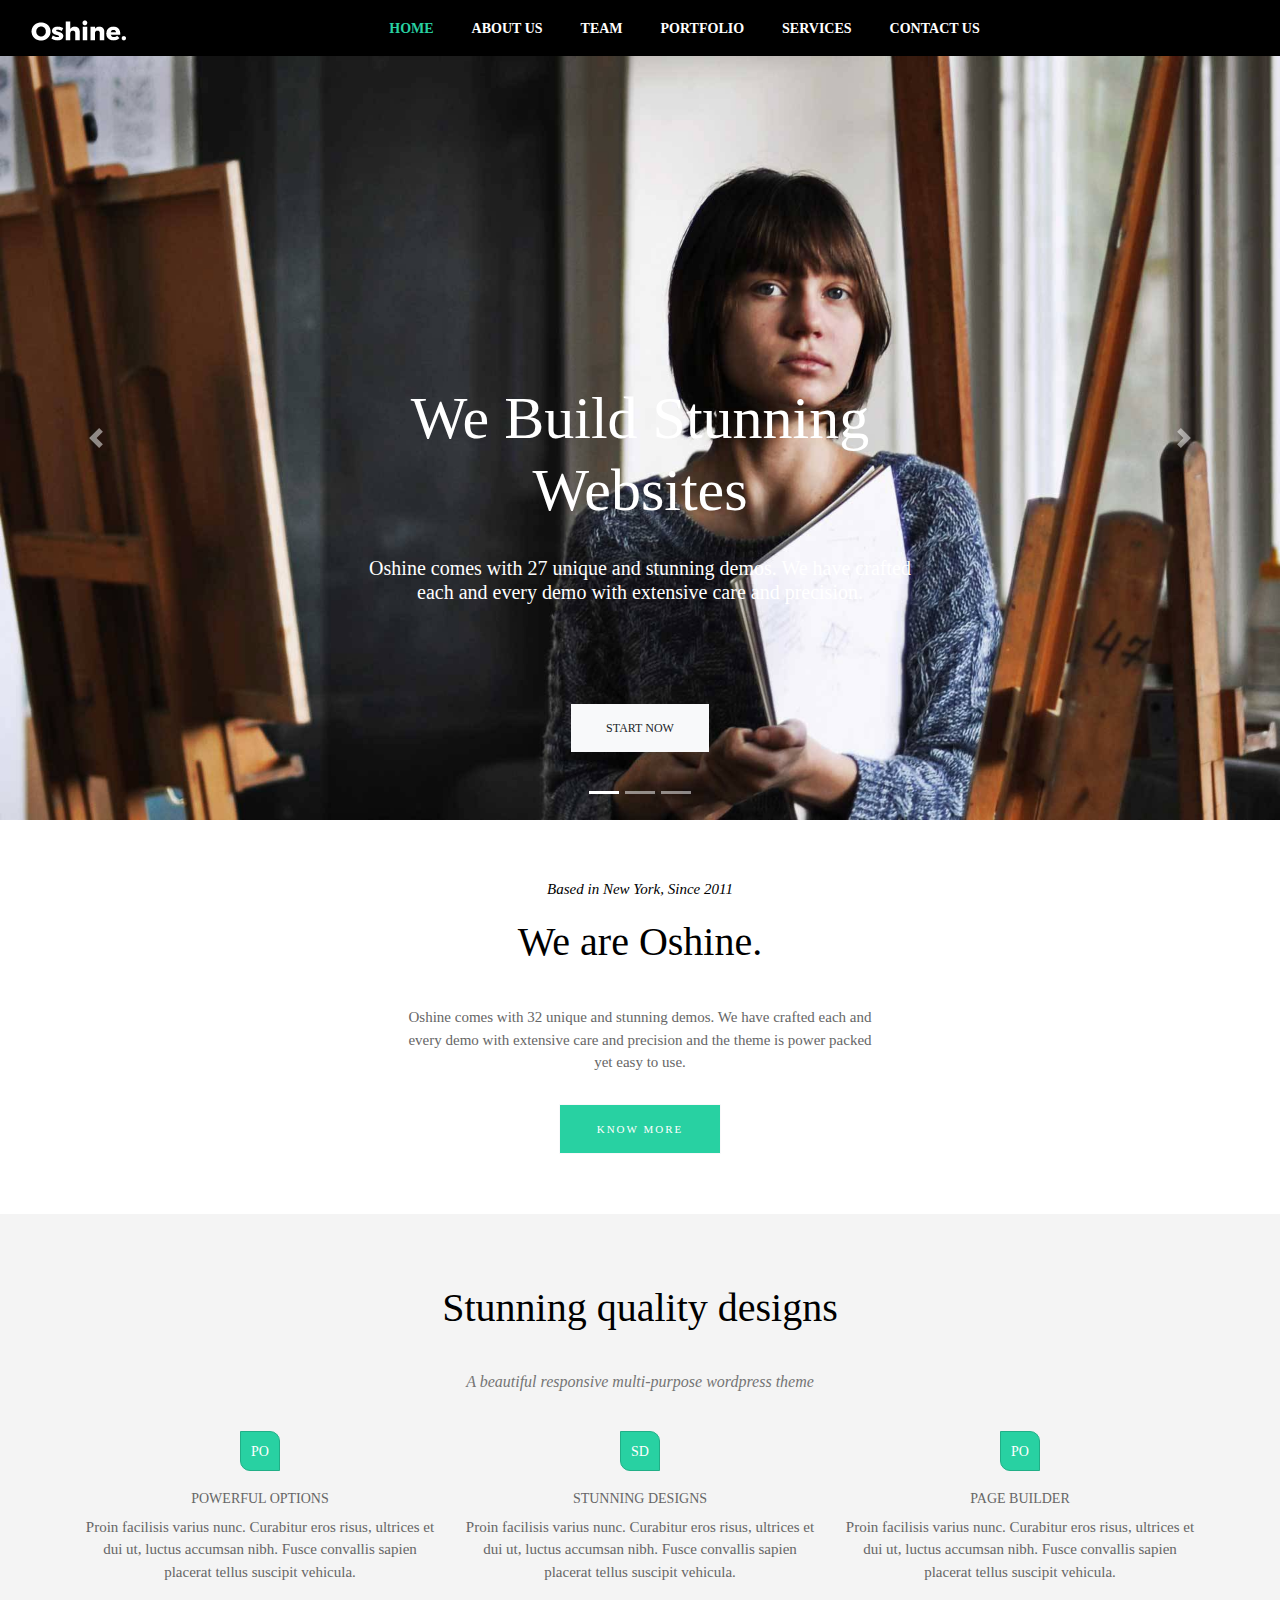
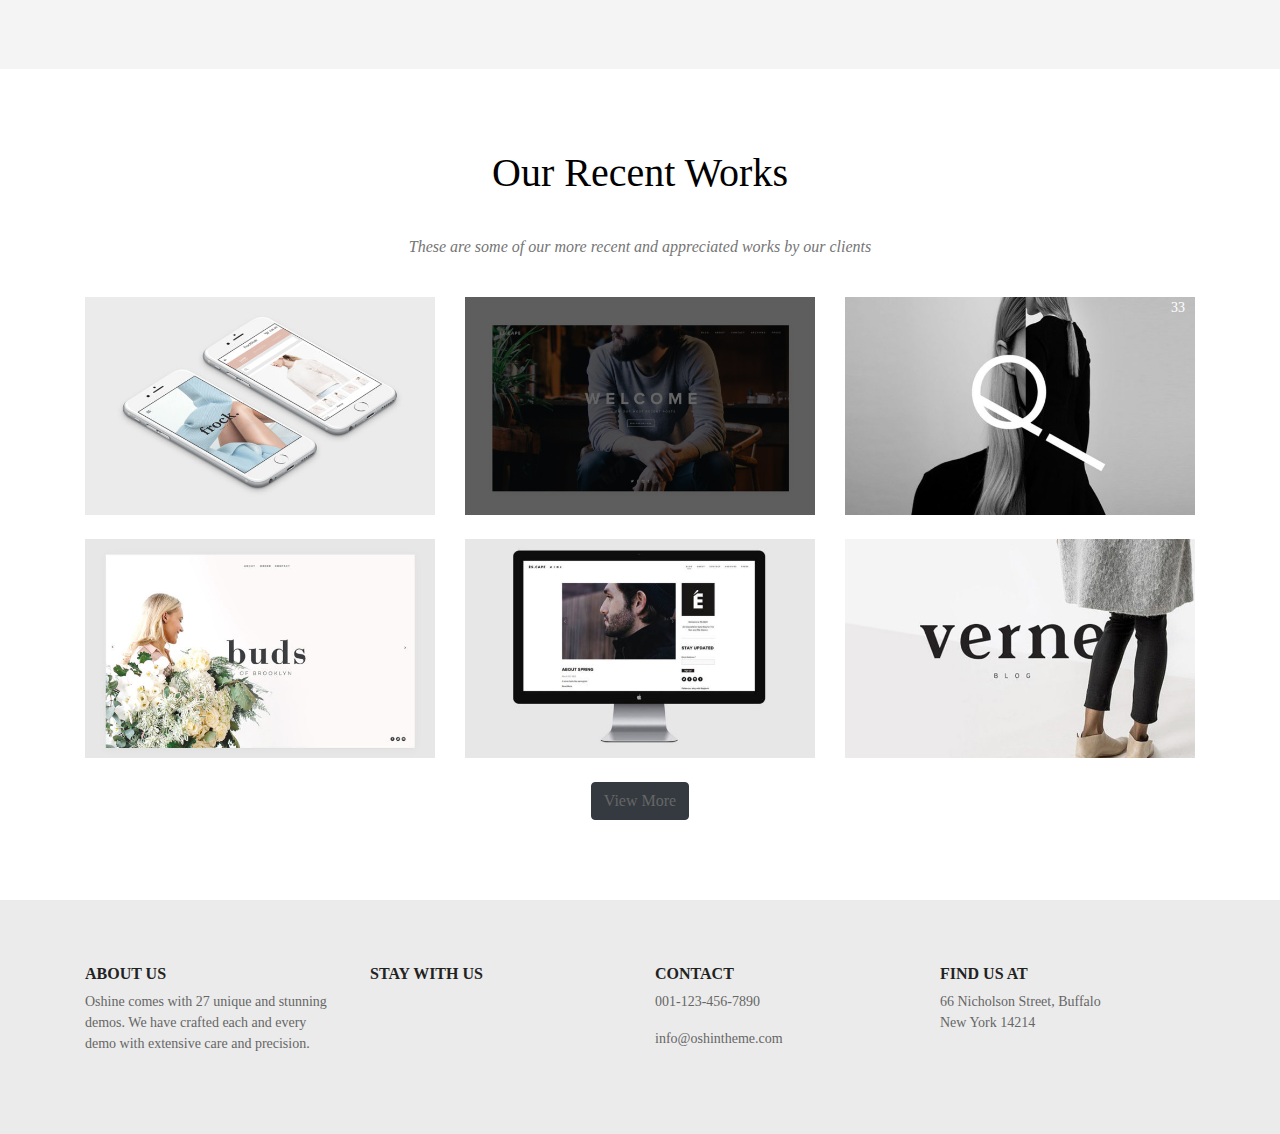
<file: index.html>
<!doctype html>
<html>
<head>
<meta charset="utf-8">
<meta name="viewport" content="width=device-width, initial-scale=1.0">
<title>Oshine</title>
<link href="css/bootstrap.min.css" rel="stylesheet">
<link href="css/bootstrap-custom.css" rel="stylesheet">
<link href="css/style.css" rel="stylesheet">

</head>
<body>
	
	<header>
		<div class="container-fluid">
			<nav class="navbar navbar-expand-lg navbar-light bg-light">
  <a class="navbar-brand" href="index.html">
	  <img src="img/oshine-min-logo-white.png" class="img-fluid" alt="logotipo Oshine">
				</a>
				
  <button class="navbar-toggler" type="button" data-toggle="collapse" data-target="#navbarSupportedContent" aria-controls="navbarSupportedContent" aria-expanded="false" aria-label="Toggle navigation">
    <span class="navbar-toggler-icon"></span>
  </button>

  <div class="collapse navbar-collapse" id="navbarSupportedContent">
    <ul class="navbar-nav mx-auto">
      <li class="nav-item active">
        <a class="nav-link" href="index.html">Home <span class="sr-only">(current)</span></a>
      </li>
      <li class="nav-item">
        <a class="nav-link" href="#">About Us</a>
      </li>
      <li class="nav-item">
        <a class="nav-link" href="#">Team</a>
      </li>
      <li class="nav-item">
        <a class="nav-link" href="#">Portfolio</a>
      </li>
	  <li class="nav-item">
        <a class="nav-link" href="#">Services</a>
      </li>
	  <li class="nav-item">
        <a class="nav-link" href="contact.html">Contact Us</a>
      </li>
    </ul>

  </div>
</nav>
		</div>
	</header>
	
	<section id="hero" class="d-none">
		<div class="container">
			<h1>We Build Stunning <span>Websites</span></h1>
			<h4>Oshine comes with 27 unique and stunning demos. We have crafted <br>each and every demo with extensive care and precision.</h4>
			<a href="#" class="btn btn-light btn-hero">Start Now</a>
		</div>
	</section>
	
	<section id="slides">
		<div id="carousel" class="carousel slide" data-ride="carousel">
			
  <ol class="carousel-indicators">
    <li data-target="#carousel" data-slide-to="0" class="active"></li>
    <li data-target="#carousel" data-slide-to="1"></li>
    <li data-target="#carousel" data-slide-to="2"></li>
  </ol>
			
  <div class="carousel-inner">
    <div class="carousel-item active">
      <img class="d-block w-100" src="img/hero-home.jpg" alt="slides home">
		<div class="carousel-caption">
			<h1>We Build Stunning <span>Websites</span></h1>
			<h4>Oshine comes with 27 unique and stunning demos. We have crafted <br>each and every demo with extensive care and precision.</h4>
			<a href="#" class="btn btn-light btn-hero">Start Now</a>
		</div>
    </div>
	  
    <div class="carousel-item">
      <img class="d-block w-100" src="img/hero-services.jpeg" alt="slide services">
		<div class="carousel-caption">
			<h1>We Build Stunning <span>Websites</span></h1>
			<h4>Oshine comes with 27 unique and stunning demos. We have crafted <br>each and every demo with extensive care and precision.</h4>
			<a href="#" class="btn btn-light btn-hero">Start Now</a>
		</div>
    </div>
	  
    <div class="carousel-item">
      <img class="d-block w-100" src="img/hero-team.jpg" alt="slide team">
		
		<div class="carousel-caption">
			<h1>We Build Stunning <span>Websites</span></h1>
			<h4>Oshine comes with 27 unique and stunning demos. We have crafted <br>each and every demo with extensive care and precision.</h4>
			<a href="#" class="btn btn-light btn-hero">Start Now</a>
		</div>
    </div>
  </div>
			
  <a class="carousel-control-prev" href="#carousel" role="button" data-slide="prev">
    <span class="carousel-control-prev-icon" aria-hidden="true"></span>
    <span class="sr-only">Previous</span>
  </a>
  <a class="carousel-control-next" href="#carousel" role="button" data-slide="next">
    <span class="carousel-control-next-icon" aria-hidden="true"></span>
    <span class="sr-only">Next</span>
  </a>
</div>
	</section>
	
	<section id="oshine">
		<div class="container">
			<h6><b>Based in New York, Since 2011</b></h6>
			<h2 class="title">We are Oshine.</h2>
			<p>Oshine comes with 32 unique and stunning demos. We have crafted each and <br>every demo with extensive care and precision and the theme is power packed <br> yet easy to use.</p>
			<a href="#" class="btn btn-light btn-verde">Know more</a>
		</div>
	</section>
	
	<section id="columnas">
		<div class="container">
			<h2 class="title">Stunning quality designs</h2>
			<h5 class="subtitle">A beautiful responsive multi-purpose wordpress theme</h5>
			
		<div class="row">
			<article class="col-md-4 col-sm-6 col-xs-12">
				<span class="icon mx-auto">PO</span>
				<h3>Powerful Options</h3>
				<p>Proin facilisis varius nunc. Curabitur eros risus, ultrices et dui ut, luctus accumsan nibh. Fusce convallis sapien placerat tellus suscipit vehicula.</p>
			</article>
			
			<article class="col-md-4 col-sm-6 col-xs-12">
				<span class="icon mx-auto">SD</span>
				<h3>Stunning designs</h3>
				<p>Proin facilisis varius nunc. Curabitur eros risus, ultrices et dui ut, luctus accumsan nibh. Fusce convallis sapien placerat tellus suscipit vehicula.</p>
			</article>
			
			<article class="col-md-4 col-sm-6 col-xs-12">
				<span class="icon mx-auto">PO</span>
				<h3>Page builder</h3>
				<p>Proin facilisis varius nunc. Curabitur eros risus, ultrices et dui ut, luctus accumsan nibh. Fusce convallis sapien placerat tellus suscipit vehicula.</p>
			</article>
			
		</div>
		</div>
	</section>

	
	
	<section id="works" class="section">
		<div class="container">
			<h2 class="title">Our Recent Works</h2>
			<h3 class="subtitle">These are some of our more recent and appreciated works by our clients</h3>
			
			<div class="row">
				<article class="col-md-4 col-sm-6 col-xs-12">
					
					<div class="work-info">
						<img src="img/work-1.jpg" class="img-fluid" alt="work 1">
						
						<div class="layer-text">
							<div class="bg-green"></div>
							<h5>FROCK</h5>
							<p>Mobile . Web</p>
						</div>
						
					</div>
					
				</article>
				
				<article class="col-md-4 col-sm-6 col-xs-12">
					<div class="work-info">
						<img src="img/work-2.jpg" class="img-fluid" alt="work 2">
						<div class="overlay"></div>
						<div class="cintillo">
							<h5>ESCAPE</h5>
							<p>Branding . Web</p>
						</div>
					</div>
				</article>
				
				<article class="col-md-4 col-sm-6 col-xs-12">
					<div class="work-info">
						<img src="img/work-3.jpg" class="img-fluid" alt="work 3">
						<div class="layer-text bg-black">
							<h5>Aqua</h5>
							<p>Branding . Web</p>
						</div>
						<div class="layer-icon">
							<p>33</p>
						</div>
					</div>
				</article>
			</div>
			
			<div class="row mt-4">
				<article class="col-md-4 col-sm-6 col-xs-12">
					<div class="work-info">
						<img src="img/work-4.jpg" class="img-fluid" alt="work 4">
						<div class="layer-square">
							<div class="bg-text"></div>
							<div class="layer-text">
								<h5>BUDS</h5>
								<p>Branding . Web</p>
							</div>
						</div>
					</div>
				</article>
				
				<article class="col-md-4 col-sm-6 col-xs-12">
					<img src="img/work-5.jpg" class="img-fluid" alt="work 5">
				</article>
				
				<article class="col-md-4 col-sm-6 col-xs-12">
					<img src="img/work-6.jpg" class="img-fluid" alt="work 6">
				</article>
			</div>
			
			<div class="text-center mt-4">
				<a class="btn btn-dark btn-green">View More</a>
			</div>
			
		</div>
	</section>
	
	
	<footer>
		<div class="container">
			<div class="row">
				<article class="col-md-3 col-sm-6 col-xs-12">
					<h4>About Us</h4>
					<p>Oshine comes with 27 unique and stunning demos. We have crafted each and every demo with extensive care and precision.</p>
				</article>
				<article class="col-md-3 col-sm-6 col-xs-12">
					<h4>Stay With Us</h4>
				</article>
				<article class="col-md-3 col-sm-6 col-xs-12">
					<h4>Contact</h4>
					<p>001-123-456-7890</p>
					<p>info@oshintheme.com</p>
				</article>
				<article class="col-md-3 col-sm-6 col-xs-12">
					<h4>Find Us At</h4>
					<p>66 Nicholson Street, Buffalo<br>New York 14214</p>
				</article>				
			</div>
		</div>
	</footer>
	
	<script src="js/jquery.min.js"></script>
	<script src="js/bootstrap.min.js"></script>

	
	
<!-- Global site tag (gtag.js) - Google Analytics -->
<script async src="https://www.googletagmanager.com/gtag/js?id=UA-141123587-1"></script>
<script>
  window.dataLayer = window.dataLayer || [];
  function gtag(){dataLayer.push(arguments);}
  gtag('js', new Date());

  gtag('config', 'UA-141123587-1');
</script>

</body>
</html>
</file>
<file: css/style.css>
body{
	font-family: Segoe UI;
	font-size: 14px;
	color: #666;
}
header{
	background-color: #000;
}
.section{
	padding: 80px 0;
}
.title{
	font-size: 40px;
	color: #000;
	text-align: center;
	margin-bottom: 40px;
	font-weight: 300;
}
.subtitle{
	font-size: 16px;
	font-style: italic;
	color: #757575;
	font-weight: 500;
	text-align: center;
	margin-bottom: 40px;
}
#hero{
	background-image: url(../img/hero-home.jpg);
	background-size: cover;
	background-position: center;
	background-repeat: no-repeat;
	padding:200px 0;
}
#hero h1,
.carousel-caption h1{
	color: #fff;
	font-size: 60px;
	font-weight: 300;
	margin-bottom: 30px;
}
#hero h1 span,
.carousel-caption h1 span{
	display: block;
}
#hero h4,
.carousel-caption h4{
	color: #fff;
	font-size: 20px; 
	margin-bottom: 100px;	
}
.btn-hero{
	padding:15px 35px;
	text-transform: uppercase;
	font-size: 12px;
	border-radius: 0;
	border:0;
}
.btn-hero:hover{
	background-color: #000;
	color:#fff;
}

#oshine{
	background-color: #fff;
	background-size: cover;
	background-position: center;
	padding:60px 0;
	text-align: center;
}
#oshine h6{
	color: #000;
	font-size: 15px;
	font-weight: 300;
	margin-bottom: 20px;
	font-style: italic;
}
#oshine p{
	color: currentColor;
	font-size: 15px; 
	margin-bottom: 30px;
}

.btn-verde{
	background-color: #28D1A2; 
	text-transform: uppercase; 
	padding: 16px 37px; 
	color: #FFFFFF; 
	font-size: 11px; 
	letter-spacing: 2px;
	border-radius: 0;
 }
.btn-verde:hover{
	background-color: #ffffff; 
	border-color: #000000;
	border-style:solid; 
	border-width: 1px;
}

#columnas{
	text-align: center; 
	background-color: #F4F4F4;
	padding: 70px;
}

#columnas h3{
	text-transform: uppercase; 
	font-size: 14px;
	text-align: center;
}
#columnas p{
	font-size: 15px;
	text-align: center;
}
.icon{
	width: 40px; 
	height: 40px; 
	line-height: 40px; 
	background-color:#28D1A2; 
	color: #ffffff; 
	border: 1px solid #21AF87; 
	display: block; 
	text-align: center;
	margin-bottom: 20px;
	border-top-right-radius: 10px;
	border-bottom-left-radius: 10px;
}


.carousel-caption{
	top: 40%;	
}


.work-info{
	position: relative;
	overflow: hidden;
}
.layer-text{
	position: absolute;
	top:0;
	left:0;
	background-color: #28D1A2;
	width: 100%;
	height: 100%;
	color: #fff;
	text-align: center;
	opacity: 0;
	transition: all 0.3s ease-out;
	
}
.work-info .bg-green{
	/*background-color: #28D1A2;
	width: 100%;
	height: 100%;*/
}
.work-info:hover .layer-text{
	opacity: 1;
	transition: all 0.3s ease-in;
}

.overlay{
	position: absolute;
	width: 100%;
	height: 100%;
	top:0;
	background-color: rgba(0,0,0,0.60);
	z-index: 100;
}
.cintillo{
	position: absolute;
	width: 100%;
	bottom: 0;
	background-color: #28D1A2;
	color: #fff;
	text-align: center;
	z-index: 200;
	opacity: 0;
}
.cintillo h5{
	margin-bottom: 0;
}
.work-info:hover .cintillo{
	opacity: 1;
	transition: all 0.3s ease-in-out;
}

.layer-icon{
	position: absolute;
	top: 0;
	right: 10px;
	color: #fff;
}
.bg-black{
	background-color: #333;
}

.layer-square{
	position: absolute;
	width: 100%;
	height: 100%;
	top: 0;
	padding: 10px;
	
}
.layer-square .bg-text{
	background-color: #28D1A2;
	width: 100%;
	height: 100%;
	opacity: 0;
	transition: all 0.3s ease-in-out;
}
.layer-square .layer-text{
	background-color: transparent;
	display: flex;
    vertical-align: middle;
	justify-content: center;
    align-items: center;        /* for single line flex container */
    align-content: center;
}
.layer-square:hover .bg-text{
	opacity: 1;
	transition: all 0.3s ease-in-out;
}

#hero-page{
	background-position: top;
	background-size: cover;
	background-repeat: no-repeat;
	color: #fff;
	text-align: center;
	position: relative;
}
.bg-contact{
	background-image: url(../img/hero-contact.jpeg);
}
.hero-page h3{
	font-size:14px;
	font-style: italic;
}
.hero-page h1{
	font-size:60px;
	font-weight: 400;
}
.hero-page p{
	font-size:20px;
}
#hero-page .overlay{
	position: inherit;
}
#hero-page .container{
	padding: 12% 0;
}


#content{
	padding: 7% 0;
}

#map-view{
	width:100%;
	height: 300px;
}

footer{
	background-color: #EBEBEB;
	padding: 5% 0;
}
footer h4{
	color: #222;
	font-size: 16px;
	font-weight: 600;
	text-transform: uppercase;
}
</file>
